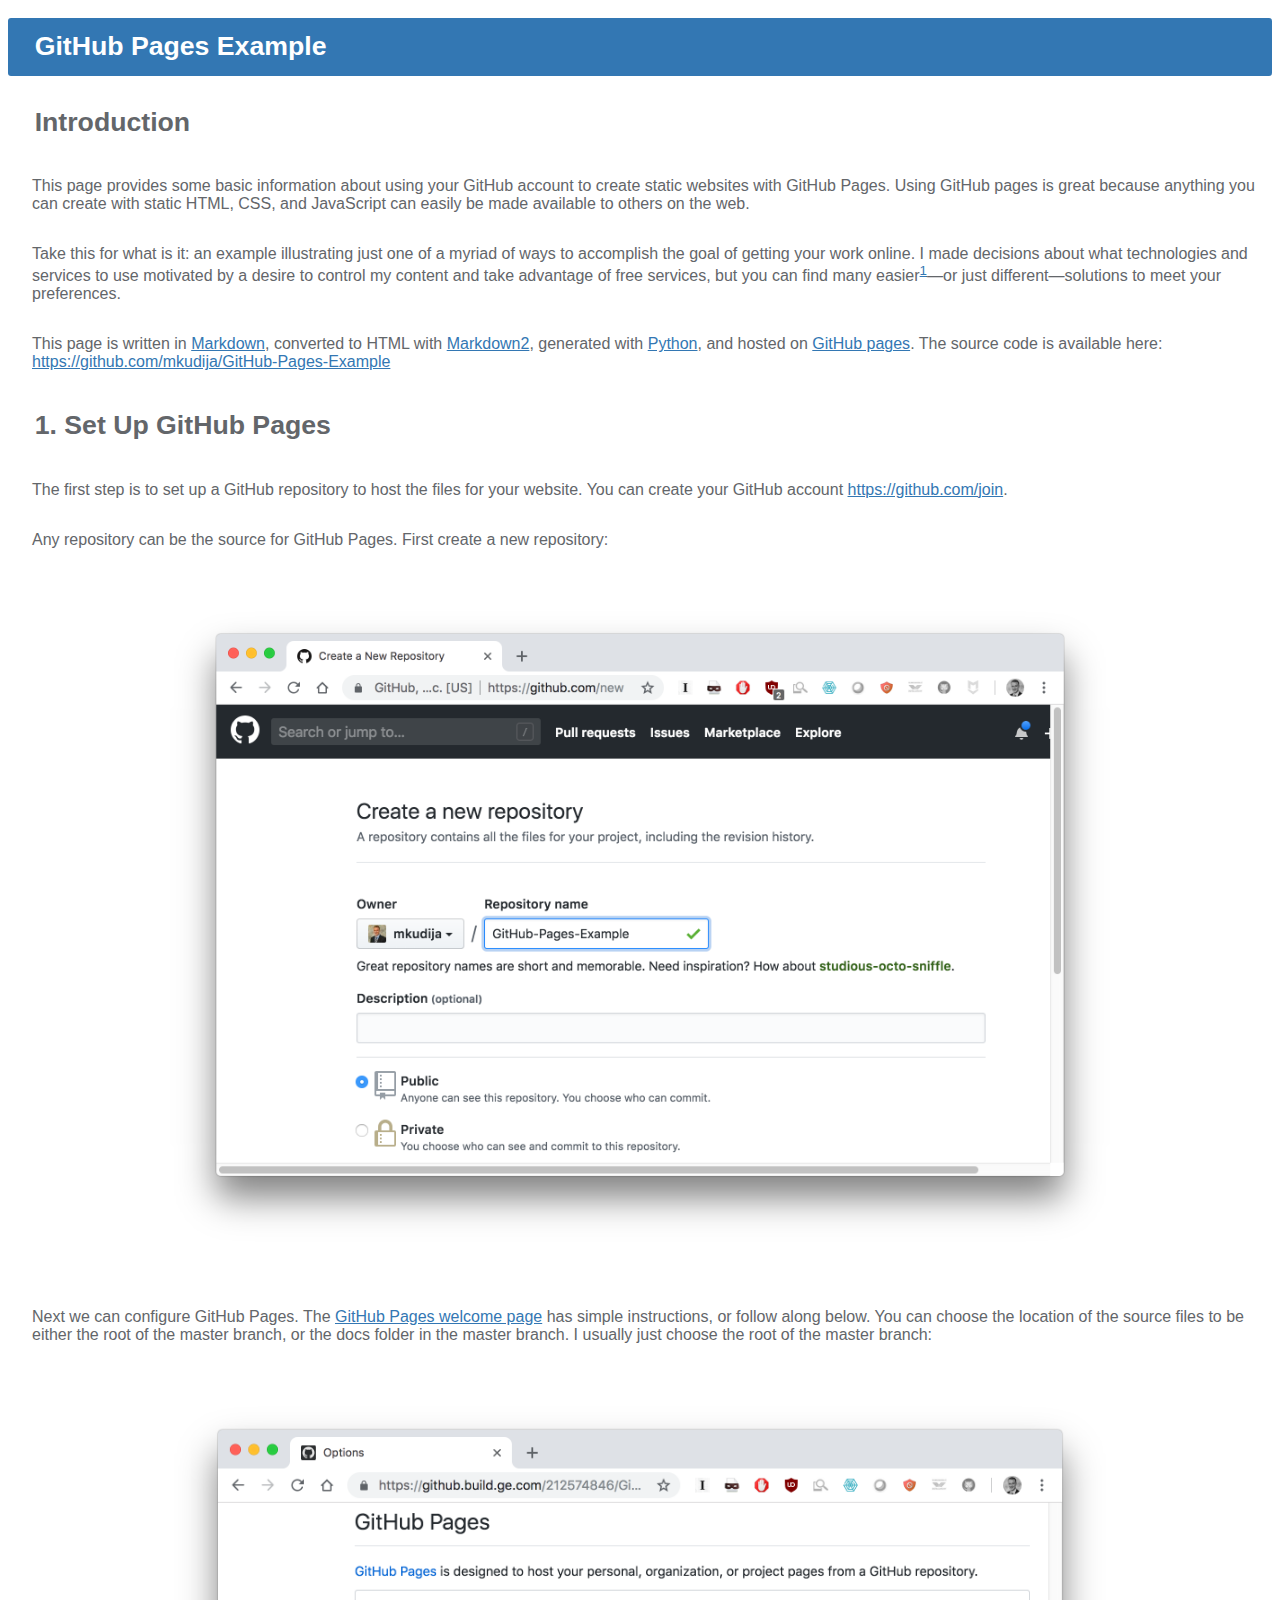
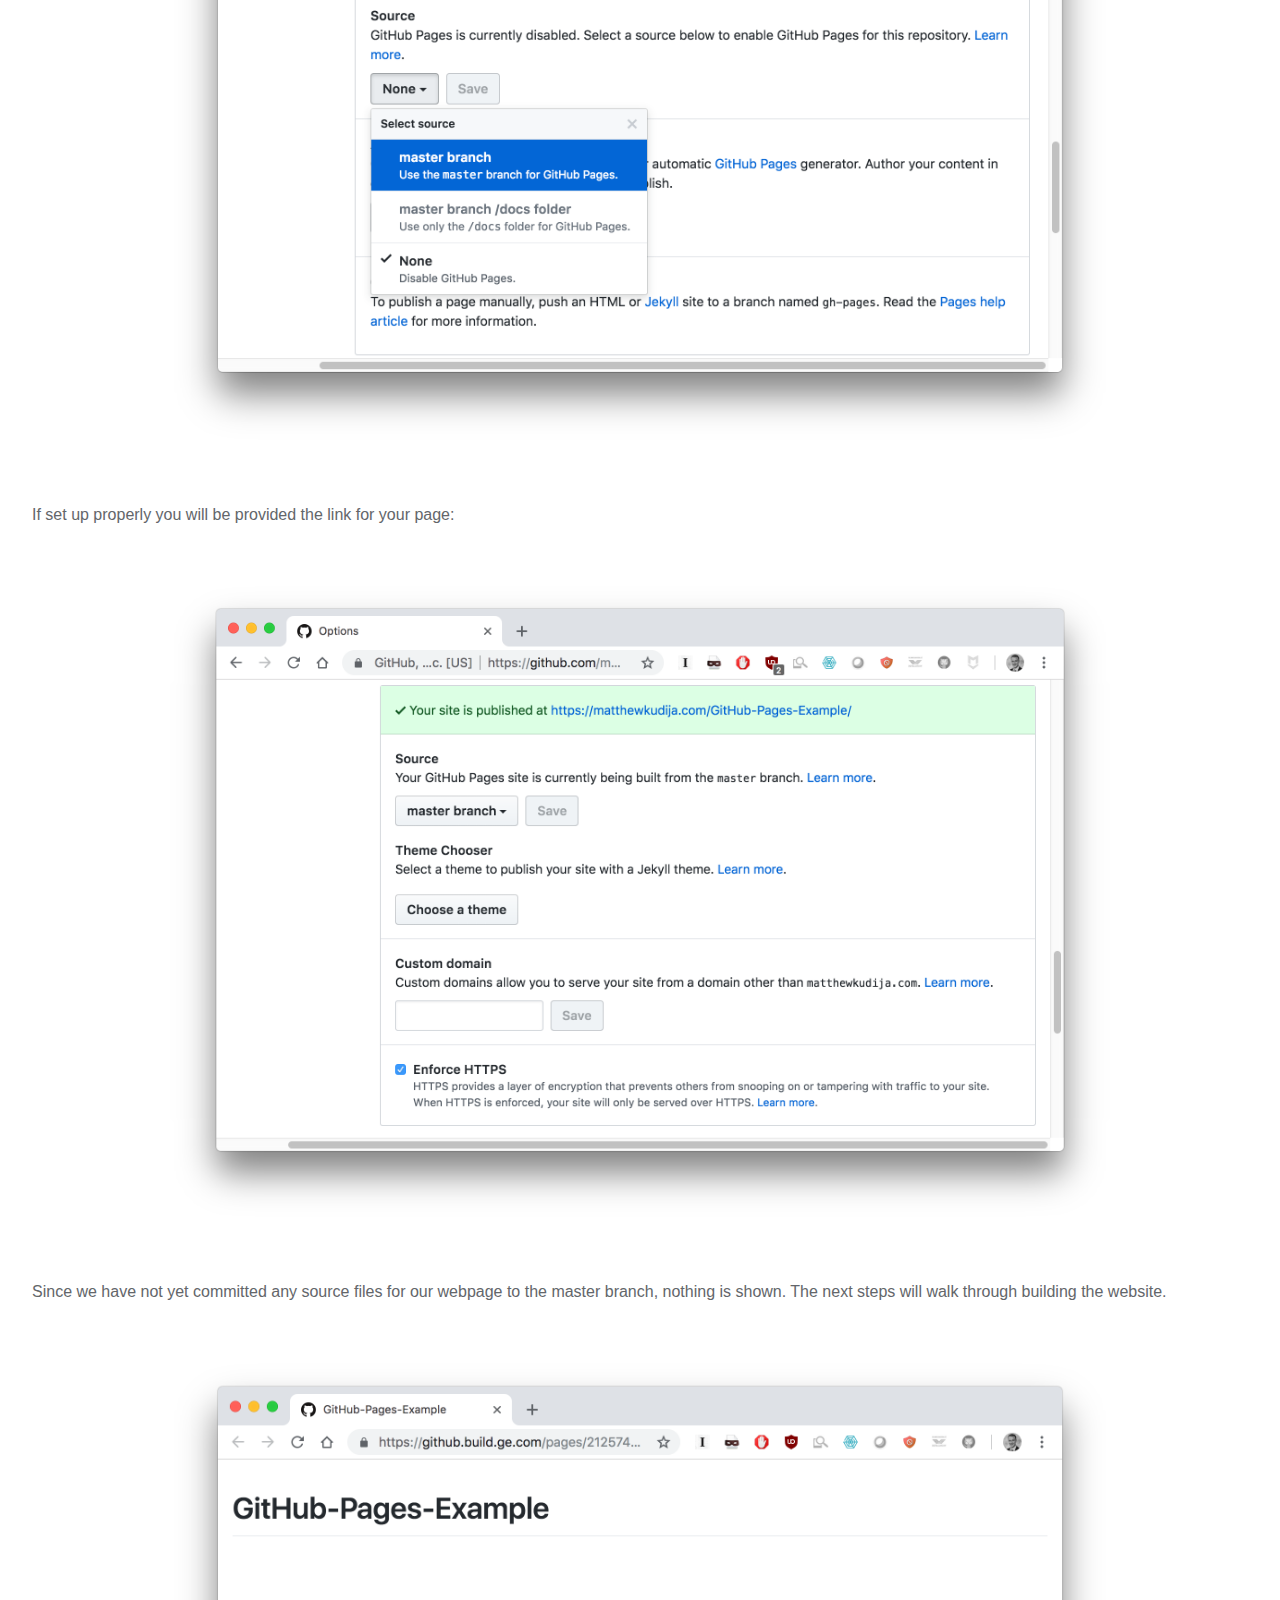
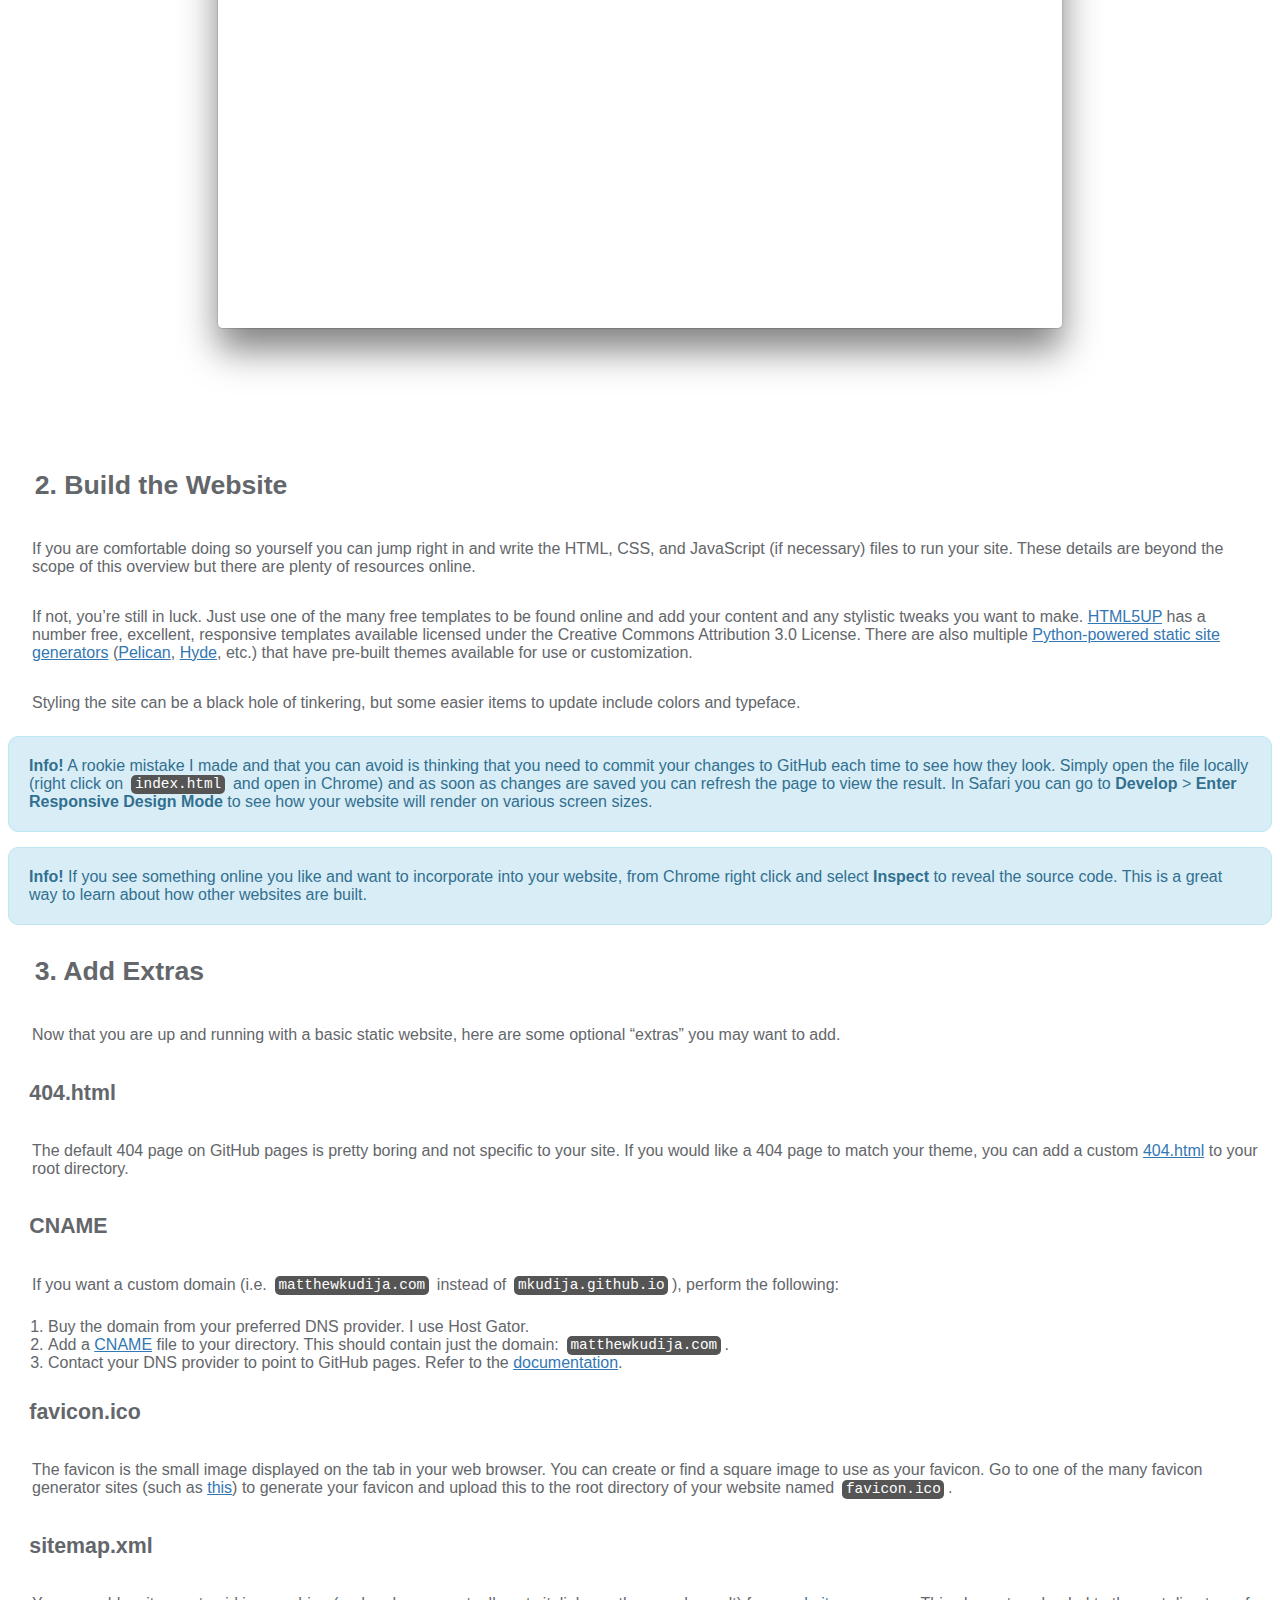
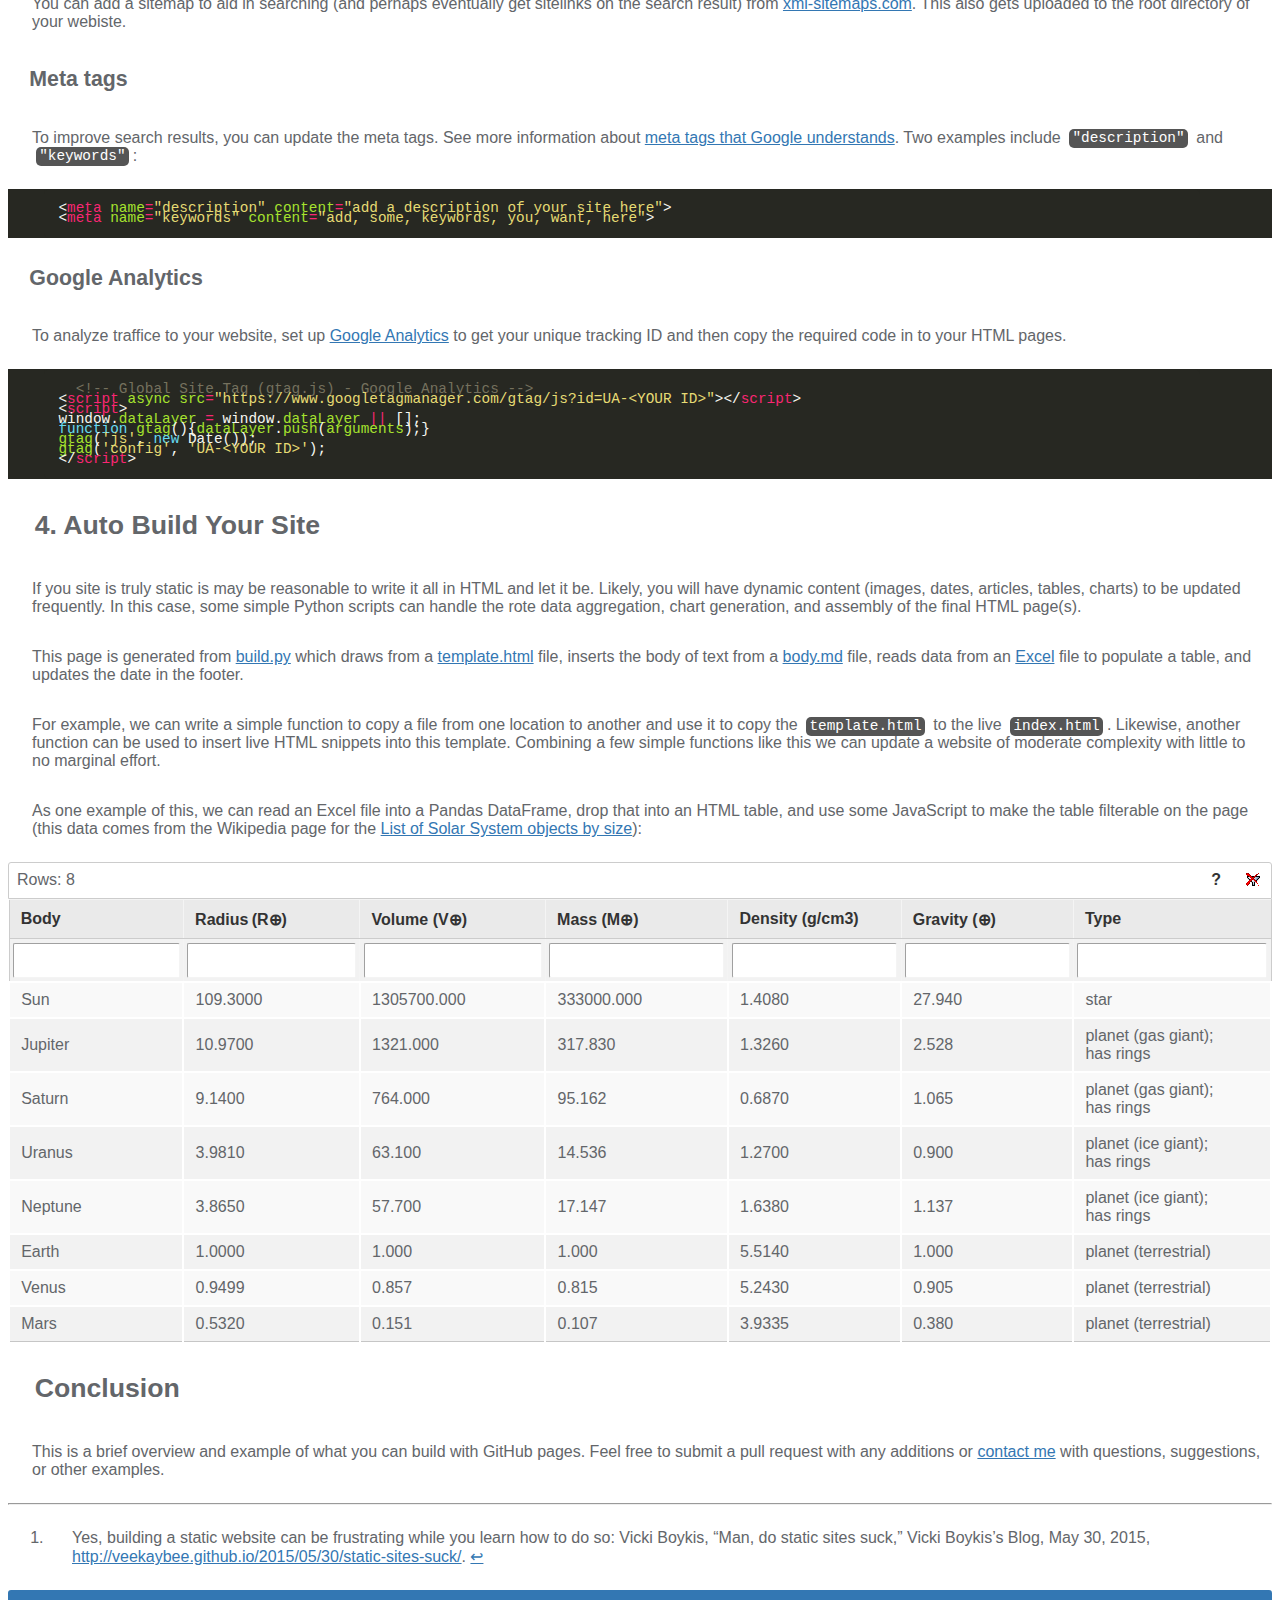
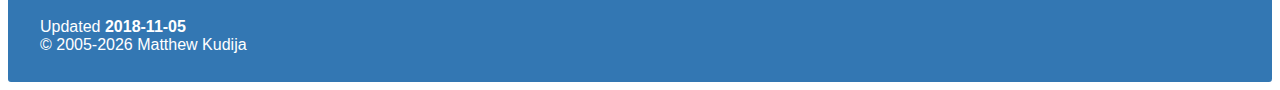
<file: index.html>
<!DOCTYPE HTML>
<html lang="en">
<head>
  <!-- Google Tag Manager -->
  <script>(function(w,d,s,l,i){w[l]=w[l]||[];w[l].push({'gtm.start':
  new Date().getTime(),event:'gtm.js'});var f=d.getElementsByTagName(s)[0],
  j=d.createElement(s),dl=l!='dataLayer'?'&l='+l:'';j.async=true;j.src=
  'https://www.googletagmanager.com/gtm.js?id='+i+dl;f.parentNode.insertBefore(j,f);
  })(window,document,'script','dataLayer','GTM-NKFPRNF');</script>
  <!-- End Google Tag Manager -->
  
  <meta charset="UTF-8">
  <meta name="viewport" content="width=device-width, initial-scale=1">
  <title>GitHub Pages Example</title>
  <!-- main.css -->
  <link href="assets/css/main.css" rel="stylesheet">
  <link href="assets/css/code.css" rel="stylesheet">
  <body>
    <!-- Google Tag Manager (noscript) -->
    <noscript><iframe src="https://www.googletagmanager.com/ns.html?id=GTM-NKFPRNF"
    height="0" width="0" style="display:none;visibility:hidden"></iframe></noscript>
    <!-- End Google Tag Manager (noscript) -->
    <!-- Wrapper -->
    <div id="wrapper">
      <!-- Main -->
      <div id="main">
        <!-- Header -->
        <section id="header">
          <header>
            <h1>GitHub Pages Example</h1>
          </header>
        </section>
      </div>
    </div>
<h1 id="introduction">Introduction</h1>
<p>This page provides some basic information about using your GitHub account to create static websites with GitHub Pages. Using GitHub pages is great because anything you can create with static HTML, CSS, and JavaScript can easily be made available to others on the web. </p>
<p>Take this for what is it: an example illustrating just one of a myriad of ways to accomplish the goal of getting your work online. I made decisions about what technologies and services to use motivated by a desire to control my content and take advantage of free services, but you can find many easier<sup class="footnote-ref&#8221; id="fnref-easier"><a href="#fn-easier">1</a></sup>—or just different—solutions to meet your preferences.</p>
<p>This page is written in <a target="_blank" href="https://daringfireball.net/projects/markdown/">Markdown</a>, converted to HTML with <a target="_blank" href="https://github.com/trentm/python-markdown2">Markdown2</a>, generated with <a target="_blank" href="https://www.python.org/">Python</a>, and hosted on <a target="_blank" href="https://pages.github.com/">GitHub pages</a>. The source code is available here: <a target="_blank" href="https://github.com/mkudija/GitHub-Pages-Example">https://github.com/mkudija/GitHub-Pages-Example</a></p>
<h1 id="1-set-up-github-pages">1. Set Up GitHub Pages</h1>
<p>The first step is to set up a GitHub repository to host the files for your website. You can create your GitHub account <a target="_blank" href="https://github.com/join">https://github.com/join</a>. </p>
<p>Any repository can be the source for GitHub Pages. First create a new repository:</p>
<p><center><img src="images/gh-pages-1.png"></center></p>
<p>Next we can configure GitHub Pages. The <a target="_blank" href="https://pages.github.com/">GitHub Pages welcome page</a> has simple instructions, or follow along below. You can choose the location of the source files to be either the root of the master branch, or the docs folder in the master branch. I usually just choose the root of the master branch:</p>
<p><center><img src="images/gh-pages-2.png"></center></p>
<p>If set up properly you will be provided the link for your page:</p>
<p><center><img src="images/gh-pages-3.png"></center></p>
<p>Since we have not yet committed any source files for our webpage to the master branch, nothing is shown. The next steps will walk through building the website.</p>
<p><center><img src="images/gh-pages-4.png"></center></p>
<h1 id="2-build-the-website">2. Build the Website</h1>
<p>If you are comfortable doing so yourself you can jump right in and write the HTML, CSS, and JavaScript (if necessary) files to run your site. These details are beyond the scope of this overview but there are plenty of resources online.</p>
<p>If not, you&#8217;re still in luck. Just use one of the many free templates to be found online and add your content and any stylistic tweaks you want to make. <a target="_blank" href="https://html5up.net/">HTML5UP</a> has a number free, excellent, responsive templates available licensed under the Creative Commons Attribution 3.0 License. There are also multiple <a target="_blank" href="https://www.fullstackpython.com/static-site-generator.html">Python-powered static site generators</a> (<a target="_blank" href="https://blog.getpelican.com/">Pelican</a>, <a target="_blank" href="http://hyde.github.io/">Hyde</a>, etc.) that have pre-built themes available for use or customization.</p>
<p>Styling the site can be a black hole of tinkering, but some easier items to update include colors and typeface.</p>
<div class="info box"><strong>Info!</strong> A rookie mistake I made and that you can avoid is thinking that you need to commit your changes to GitHub each time to see how they look. Simply open the file locally (right click on <code>index.html</code> and open in Chrome) and as soon as changes are saved you can refresh the page to view the result. In Safari you can go to <strong>Develop</strong> > <strong>Enter Responsive Design Mode</strong> to see how your website will render on various screen sizes.</div>
<div class="info box"><strong>Info!</strong> If you see something online you like and want to incorporate into your website, from Chrome right click and select <strong>Inspect</strong> to reveal the source code. This is a great way to learn about how other websites are built.</div>
<h1 id="3-add-extras">3. Add Extras</h1>
<p>Now that you are up and running with a basic static website, here are some optional &#8220;extras&#8221; you may want to add.</p>
<h2 id="404html">404.html</h2>
<p>The default 404 page on GitHub pages is pretty boring and not specific to your site. If you would like a 404 page to match your theme, you can add a custom <a target="_blank" href="https://github.com/mkudija/mkudija.github.io/blob/master/404.html">404.html</a> to your root directory.</p>
<h2 id="cname">CNAME</h2>
<p>If you want a custom domain (i.e. <code>matthewkudija.com</code> instead of <code>mkudija.github.io</code>), perform the following:</p>
<ol>
<li>Buy the domain from your preferred DNS provider. I use Host Gator.</li>
<li>Add a <a target="_blank" href="CNAME">CNAME</a> file to your directory. This should contain just the domain: <code>matthewkudija.com</code>. </li>
<li>Contact your DNS provider to point to GitHub pages. Refer to the <a target="_blank" href="https://help.github.com/articles/setting-up-an-apex-domain/">documentation</a>.</li>
</ol>
<h2 id="faviconico">favicon.ico</h2>
<p>The favicon is the small image displayed on the tab in your web browser. You can create or find a square image to use as your favicon. Go to one of the many favicon generator sites (such as <a target="_blank" href="https://realfavicongenerator.net/">this</a>) to generate your favicon and upload this to the root directory of your website named <code>favicon.ico</code>.</p>
<h2 id="sitemapxml">sitemap.xml</h2>
<p>You can add a sitemap to aid in searching (and perhaps eventually get sitelinks on the search result) from <a target="_blank" href="https://www.xml-sitemaps.com">xml-sitemaps.com</a>. This also gets uploaded to the root directory of your webiste.</p>
<h2 id="meta-tags">Meta tags</h2>
<p>To improve search results, you can update the meta tags. See more information about <a target="_blank" href="https://support.google.com/webmasters/answer/79812?hl=en">meta tags that Google understands</a>. Two examples include <code>"description"</code> and <code>"keywords"</code>:</p>
<div class="codehilite"><pre><span></span><code><span class="p">&lt;</span><span class="nt">meta</span> <span class="na">name</span><span class="o">=</span><span class="s">&quot;description&quot;</span> <span class="na">content</span><span class="o">=</span><span class="s">&quot;add a description of your site here&quot;</span><span class="p">&gt;</span>
<span class="p">&lt;</span><span class="nt">meta</span> <span class="na">name</span><span class="o">=</span><span class="s">&quot;keywords&quot;</span> <span class="na">content</span><span class="o">=</span><span class="s">&quot;add, some, keywords, you, want, here&quot;</span><span class="p">&gt;</span>
</code></pre></div>
<h2 id="google-analytics">Google Analytics</h2>
<p>To analyze traffice to your website, set up <a target="_blank" href="https://analytics.google.com/analytics/web/">Google Analytics</a> to get your unique tracking ID and then copy the required code in to your HTML pages.</p>
<div class="codehilite"><pre><span></span><code>  <span class="c">&lt;!-- Global Site Tag (gtag.js) - Google Analytics --&gt;</span>
<span class="p">&lt;</span><span class="nt">script</span> <span class="na">async</span> <span class="na">src</span><span class="o">=</span><span class="s">&quot;https://www.googletagmanager.com/gtag/js?id=UA-&lt;YOUR ID&gt;&quot;</span><span class="p">&gt;&lt;/</span><span class="nt">script</span><span class="p">&gt;</span>
<span class="p">&lt;</span><span class="nt">script</span><span class="p">&gt;</span>
<span class="nb">window</span><span class="p">.</span><span class="nx">dataLayer</span> <span class="o">=</span> <span class="nb">window</span><span class="p">.</span><span class="nx">dataLayer</span> <span class="o">||</span> <span class="p">[];</span>
<span class="kd">function</span> <span class="nx">gtag</span><span class="p">(){</span><span class="nx">dataLayer</span><span class="p">.</span><span class="nx">push</span><span class="p">(</span><span class="nx">arguments</span><span class="p">);}</span>
<span class="nx">gtag</span><span class="p">(</span><span class="s1">&#39;js&#39;</span><span class="p">,</span> <span class="k">new</span> <span class="nb">Date</span><span class="p">());</span>
<span class="nx">gtag</span><span class="p">(</span><span class="s1">&#39;config&#39;</span><span class="p">,</span> <span class="s1">&#39;UA-&lt;YOUR ID&gt;&#39;</span><span class="p">);</span>
<span class="p">&lt;/</span><span class="nt">script</span><span class="p">&gt;</span>
</code></pre></div>
<h1 id="4-auto-build-your-site">4. Auto Build Your Site</h1>
<p>If you site is truly static is may be reasonable to write it all in HTML and let it be. Likely, you will have dynamic content (images, dates, articles, tables, charts) to be updated frequently. In this case, some simple Python scripts can handle the rote data aggregation, chart generation, and assembly of the final HTML page(s). </p>
<p>This page is generated from <a target="_blank" href="scripts/build.py">build.py</a> which draws from a <a target="_blank" href="scripts/_template.html">template.html</a> file, inserts the body of text from a <a target="_blank" href="scripts/body.md">body.md</a> file, reads data from an <a target="_blank" href="example-data.xlsx">Excel</a> file to populate a table, and updates the date in the footer.</p>
<p>For example, we can write a simple function to copy a file from one location to another and use it to copy the <code>template.html</code> to the live <code>index.html</code>. Likewise, another function can be used to insert live HTML snippets into this template. Combining a few simple functions like this we can update a website of moderate complexity with little to no marginal effort.</p>
<p>As one example of this, we can read an Excel file into a Pandas DataFrame, drop that into an HTML table, and use some JavaScript to make the table filterable on the page (this data comes from the Wikipedia page for the <a target="_blank" href="https://en.wikipedia.org/wiki/List_of_Solar_System_objects_by_size">List of Solar System objects by size</a>): </p>
<table border="1" class="dataframe" id="demo">
<thead>
<tr style="text-align: right;">
<th>Body</th>
<th>Radius (R⊕)</th>
<th>Volume (V⊕)</th>
<th>Mass (M⊕)</th>
<th>Density (g/cm3)</th>
<th>Gravity (⊕)</th>
<th>Type</th>
</tr>
</thead>
<tbody>
<tr>
<td>Sun</td>
<td>109.3000</td>
<td>1305700.000</td>
<td>333000.000</td>
<td>1.4080</td>
<td>27.940</td>
<td>star</td>
</tr>
<tr>
<td>Jupiter</td>
<td>10.9700</td>
<td>1321.000</td>
<td>317.830</td>
<td>1.3260</td>
<td>2.528</td>
<td>planet (gas giant); has rings</td>
</tr>
<tr>
<td>Saturn</td>
<td>9.1400</td>
<td>764.000</td>
<td>95.162</td>
<td>0.6870</td>
<td>1.065</td>
<td>planet (gas giant); has rings</td>
</tr>
<tr>
<td>Uranus</td>
<td>3.9810</td>
<td>63.100</td>
<td>14.536</td>
<td>1.2700</td>
<td>0.900</td>
<td>planet (ice giant); has rings</td>
</tr>
<tr>
<td>Neptune</td>
<td>3.8650</td>
<td>57.700</td>
<td>17.147</td>
<td>1.6380</td>
<td>1.137</td>
<td>planet (ice giant); has rings</td>
</tr>
<tr>
<td>Earth</td>
<td>1.0000</td>
<td>1.000</td>
<td>1.000</td>
<td>5.5140</td>
<td>1.000</td>
<td>planet (terrestrial)</td>
</tr>
<tr>
<td>Venus</td>
<td>0.9499</td>
<td>0.857</td>
<td>0.815</td>
<td>5.2430</td>
<td>0.905</td>
<td>planet (terrestrial)</td>
</tr>
<tr>
<td>Mars</td>
<td>0.5320</td>
<td>0.151</td>
<td>0.107</td>
<td>3.9335</td>
<td>0.380</td>
<td>planet (terrestrial)</td>
</tr>
</tbody>
</table>
<h1 id="conclusion">Conclusion</h1>
<p>This is a brief overview and example of what you can build with GitHub pages. Feel free to submit a pull request with any additions or <A target="_blank" HREF="mailto:m.kudija@gmail.com">contact me</A> with questions, suggestions, or other examples.</p>
<div class="footnotes">
<hr />
<ol>
<li id="fn-easier">
<p>Yes, building a static website can be frustrating while you learn how to do so: Vicki Boykis, “Man, do static sites suck,” Vicki Boykis&#8217;s Blog, May 30, 2015, <a target="_blank" href="http://veekaybee.github.io/2015/05/30/static-sites-suck/">http://veekaybee.github.io/2015/05/30/static-sites-suck/</a>.&#160;<a href="#fnref-easier" class="footnoteBackLink" title="Jump back to footnote 1 in the text.">&#8617;</a></p>
</li>
</ol>
</div>
    <!-- id="demo" -->
    <!-- INSERT TABLE -->
    <footer>
      <p>
        Updated <strong>2018-11-05</strong> <br>
        &copy; 2005<script>new Date().getFullYear()>2010&&document.write("-"+new Date().getFullYear());</script> Matthew Kudija
      </p>
    </footer>
  </body>
</head>
<script src="tablefilter/tablefilter.js"></script>
<script data-config="">
var filtersConfig = {
base_path: 'tablefilter/',
auto_filter: {
delay: 110 //milliseconds
},
filters_row_index: 1,
state: true,
alternate_rows: true,
rows_counter: true,
btn_reset: true,
status_bar: true,
msg_filter: 'Filtering...'
};
var tf = new TableFilter('demo', filtersConfig);
tf.init();
</script>
</file>
<file: assets/css/main.css>
body {
  color: #63666A;
  font-family: "Verdana", "Arial";
}

h1 {
  padding: 0.5em 0.5em 0.5em 1em;
  font-size: 20pt;
}

h2 {
  padding: 0.5em 0.5em 0.5em 1em;
  font-size: 16pt;
}

p {
  padding: 0.5em 0.5em 0.5em 1.5em;
  font-size: 12pt;
}

header {
  border-radius: 3px;
  color: white;
  background-color: #3377b3

}

footer {
  padding: 0.5em 0.5em 0.5em 1em;
  font-family: "Verdana", "Arial";
  font-size: 6pt;
  border-radius: 3px;
  color: white;
  background-color: #3377b3
}

code {
  font-family: "Menlo Regular", "Consolas", "Monaco", monospace;
  color: #fff;
  background: #555;
  border-radius: 5px;
  font-size: 0.9em;
  margin: 0 0.25em;
  padding: 0.1em 0.25em;
}

pre code {
  background: #272822;
  display: block;
  margin: .1em 5em .1em 2.5em;
  line-height: 0.7em;
  padding: 1em;
}

a {
  color: #3377b3;
  /*font-weight; bold;*/
}

a:hover {
  color: #00E22D;
}

img {
  max-width: 75%;
  /*max-width: 750px;*/
  height: auto;
}

table {
  border-collapse:collapse
}

th, td {
  padding: 0.0em 0.0em 0.0em 1em;
  text-align: left;
  border: 2px solid white;
}

tr:nth-child(even) {
  background-color: #f2f2f2;
}


/*alert boxes*/
/*styled after bootstrap alerts: https://www.w3schools.com/bootstrap/bootstrap_alerts.asp*/
.box {
  border: 1px solid #000;
  margin: 0 auto 15px;
  padding: 20px;
  border-radius: 10px;
}

.info {
  color: #31708F;
  background-color: #D9EDF7;
  border-color: #BCE8F1; 
}

.warning {
  color: #8A6D3B;
  background-color: #FCF8E3;
  border-color: #FAEBCC; 
}
</file>
<file: assets/css/code.css>
/*from here: https://github.com/trentm/python-markdown2/wiki/fenced-code-blocks
and from here: https://github.com/richleland/pygments-css/blob/master/monokai.css*/

.codehilite .hll { background-color: #49483e }
.codehilite  { background: #272822; color: #f8f8f2 }
.codehilite .c { color: #75715e } /* Comment */
.codehilite .err { color: #960050; background-color: #1e0010 } /* Error */
.codehilite .k { color: #66d9ef } /* Keyword */
.codehilite .l { color: #ae81ff } /* Literal */
.codehilite .n { color: #f8f8f2 } /* Name */
.codehilite .o { color: #f92672 } /* Operator */
.codehilite .p { color: #f8f8f2 } /* Punctuation */
.codehilite .ch { color: #75715e } /* Comment.Hashbang */
.codehilite .cm { color: #75715e } /* Comment.Multiline */
.codehilite .cp { color: #75715e } /* Comment.Preproc */
.codehilite .cpf { color: #75715e } /* Comment.PreprocFile */
.codehilite .c1 { color: #75715e } /* Comment.Single */
.codehilite .cs { color: #75715e } /* Comment.Special */
.codehilite .gd { color: #f92672 } /* Generic.Deleted */
.codehilite .ge { font-style: italic } /* Generic.Emph */
.codehilite .gi { color: #a6e22e } /* Generic.Inserted */
.codehilite .gs { font-weight: bold } /* Generic.Strong */
.codehilite .gu { color: #75715e } /* Generic.Subheading */
.codehilite .kc { color: #66d9ef } /* Keyword.Constant */
.codehilite .kd { color: #66d9ef } /* Keyword.Declaration */
.codehilite .kn { color: #f92672 } /* Keyword.Namespace */
.codehilite .kp { color: #66d9ef } /* Keyword.Pseudo */
.codehilite .kr { color: #66d9ef } /* Keyword.Reserved */
.codehilite .kt { color: #66d9ef } /* Keyword.Type */
.codehilite .ld { color: #e6db74 } /* Literal.Date */
.codehilite .m { color: #ae81ff } /* Literal.Number */
.codehilite .s { color: #e6db74 } /* Literal.String */
.codehilite .na { color: #a6e22e } /* Name.Attribute */
.codehilite .nb { color: #f8f8f2 } /* Name.Builtin */
.codehilite .nc { color: #a6e22e } /* Name.Class */
.codehilite .no { color: #66d9ef } /* Name.Constant */
.codehilite .nd { color: #a6e22e } /* Name.Decorator */
.codehilite .ni { color: #f8f8f2 } /* Name.Entity */
.codehilite .ne { color: #a6e22e } /* Name.Exception */
.codehilite .nf { color: #a6e22e } /* Name.Function */
.codehilite .nl { color: #f8f8f2 } /* Name.Label */
.codehilite .nn { color: #f8f8f2 } /* Name.Namespace */
.codehilite .nx { color: #a6e22e } /* Name.Other */
.codehilite .py { color: #f8f8f2 } /* Name.Property */
.codehilite .nt { color: #f92672 } /* Name.Tag */
.codehilite .nv { color: #f8f8f2 } /* Name.Variable */
.codehilite .ow { color: #f92672 } /* Operator.Word */
.codehilite .w { color: #f8f8f2 } /* Text.Whitespace */
.codehilite .mb { color: #ae81ff } /* Literal.Number.Bin */
.codehilite .mf { color: #ae81ff } /* Literal.Number.Float */
.codehilite .mh { color: #ae81ff } /* Literal.Number.Hex */
.codehilite .mi { color: #ae81ff } /* Literal.Number.Integer */
.codehilite .mo { color: #ae81ff } /* Literal.Number.Oct */
.codehilite .sa { color: #e6db74 } /* Literal.String.Affix */
.codehilite .sb { color: #e6db74 } /* Literal.String.Backtick */
.codehilite .sc { color: #e6db74 } /* Literal.String.Char */
.codehilite .dl { color: #e6db74 } /* Literal.String.Delimiter */
.codehilite .sd { color: #e6db74 } /* Literal.String.Doc */
.codehilite .s2 { color: #e6db74 } /* Literal.String.Double */
.codehilite .se { color: #ae81ff } /* Literal.String.Escape */
.codehilite .sh { color: #e6db74 } /* Literal.String.Heredoc */
.codehilite .si { color: #e6db74 } /* Literal.String.Interpol */
.codehilite .sx { color: #e6db74 } /* Literal.String.Other */
.codehilite .sr { color: #e6db74 } /* Literal.String.Regex */
.codehilite .s1 { color: #e6db74 } /* Literal.String.Single */
.codehilite .ss { color: #e6db74 } /* Literal.String.Symbol */
.codehilite .bp { color: #f8f8f2 } /* Name.Builtin.Pseudo */
.codehilite .fm { color: #a6e22e } /* Name.Function.Magic */
.codehilite .vc { color: #f8f8f2 } /* Name.Variable.Class */
.codehilite .vg { color: #f8f8f2 } /* Name.Variable.Global */
.codehilite .vi { color: #f8f8f2 } /* Name.Variable.Instance */
.codehilite .vm { color: #f8f8f2 } /* Name.Variable.Magic */
.codehilite .il { color: #ae81ff } /* Literal.Number.Integer.Long */
</file>
